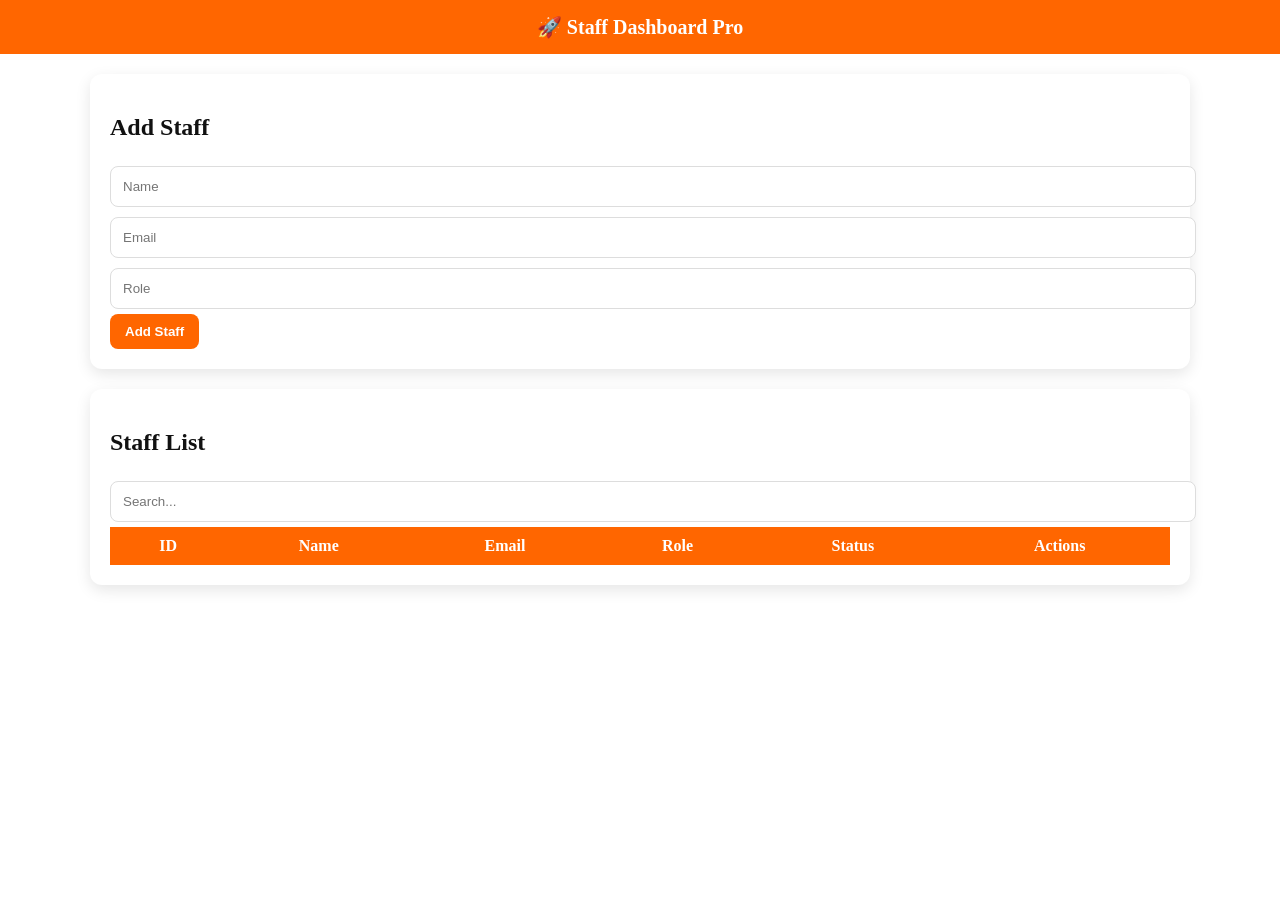
<file: project3-staff-management/src/main/resources/static/index.html>
<!DOCTYPE html>
<html>
<head>
<meta charset="UTF-8">
<title>Staff Dashboard Pro</title>

<style>
body {
    font-family: 'Segoe UI';
    margin: 0;
    background: #ffffff;
    color: #111;
}

/* NAVBAR */
.navbar {
    background: #ff6600;
    padding: 15px;
    font-size: 20px;
    color: white;
    font-weight: bold;
    text-align: center;
}

/* CONTAINER */
.container {
    padding: 20px;
    max-width: 1100px;
    margin: auto;
}

/* CARD */
.card {
    background: white;
    padding: 20px;
    border-radius: 12px;
    margin-bottom: 20px;
    box-shadow: 0 5px 15px rgba(0,0,0,0.1);
}

/* INPUT */
input {
    width: 100%;
    padding: 12px;
    margin: 5px 0;
    border-radius: 8px;
    border: 1px solid #ddd;
}

/* BUTTONS */
button {
    padding: 10px 15px;
    border-radius: 8px;
    border: none;
    cursor: pointer;
    font-weight: bold;
}

.add {
    background: #ff6600;
    color: white;
}

.add:hover {
    background: #e65c00;
}

.delete {
    background: #ff4d4d;
    color: white;
}

.update {
    background: #22c55e;
    color: white;
}

/* TABLE */
table {
    width: 100%;
    border-collapse: collapse;
}

th {
    background: #ff6600;
    color: white;
    padding: 10px;
}

td {
    padding: 10px;
    border-bottom: 1px solid #eee;
}

tr:hover {
    background: #f9f9f9;
}

/* STATUS */
.active {
    background: #22c55e;
    padding: 4px 8px;
    border-radius: 6px;
    color: white;
}
</style>
</head>

<body>

<div class="navbar">
🚀 Staff Dashboard Pro
</div>

<div class="container">

<div class="card">
<h2>Add Staff</h2>
<input id="name" placeholder="Name">
<input id="email" placeholder="Email">
<input id="role" placeholder="Role">
<button class="add" onclick="addStaff()">Add Staff</button>
</div>

<div class="card">

<h2>Staff List</h2>

<input id="search" placeholder="Search..." onkeyup="searchStaff()">

<table>
<thead>
<tr>
<th>ID</th>
<th>Name</th>
<th>Email</th>
<th>Role</th>
<th>Status</th>
<th>Actions</th>
</tr>
</thead>
<tbody id="tableBody"></tbody>
</table>

</div>

</div>

<script>

const API = "http://localhost:9091/api/staff";
let allData = [];

// LOAD
function loadStaff() {
    fetch(API)
    .then(res => res.json())
    .then(data => {
        allData = data;
        render(data);
    });
}

// RENDER
function render(data) {
    let html = "";
    data.forEach(s => {
        html += `
        <tr>
            <td>${s.id}</td>
            <td>${s.name}</td>
            <td>${s.email || "-"}</td>
            <td>${s.role || "-"}</td>
            <td><span class="active">Active</span></td>
            <td>
                <button class="update" onclick="updateStaff(${s.id})">Edit</button>
                <button class="delete" onclick="deleteStaff(${s.id})">Delete</button>
            </td>
        </tr>`;
    });
    document.getElementById("tableBody").innerHTML = html;
}

// ADD
function addStaff() {
    const name = document.getElementById("name").value;
    const email = document.getElementById("email").value;
    const role = document.getElementById("role").value;

    if (!name || !email || !role) {
        alert("Fill all fields");
        return;
    }

    fetch(API, {
        method: "POST",
        headers: {"Content-Type": "application/json"},
        body: JSON.stringify({ name, email, role })
    }).then(() => {
        document.getElementById("name").value = "";
        document.getElementById("email").value = "";
        document.getElementById("role").value = "";
        loadStaff();
    });
}

// DELETE
function deleteStaff(id) {
    fetch(API + "/" + id, { method: "DELETE" })
        .then(loadStaff);
}

// UPDATE (simple version)
function updateStaff(id) {
    const name = prompt("New name:");
    const email = prompt("New email:");
    const role = prompt("New role:");

    if (!name || !email || !role) return;

    fetch(API + "/" + id + "?name=" + name + "&email=" + email + "&role=" + role, {
        method: "PUT"
    }).then(loadStaff);
}

// SEARCH
function searchStaff() {
    const val = document.getElementById("search").value.toLowerCase();
    const filtered = allData.filter(s =>
        s.name.toLowerCase().includes(val)
    );
    render(filtered);
}

// AUTO LOAD
loadStaff();

</script>

</body>
</html>
</file>
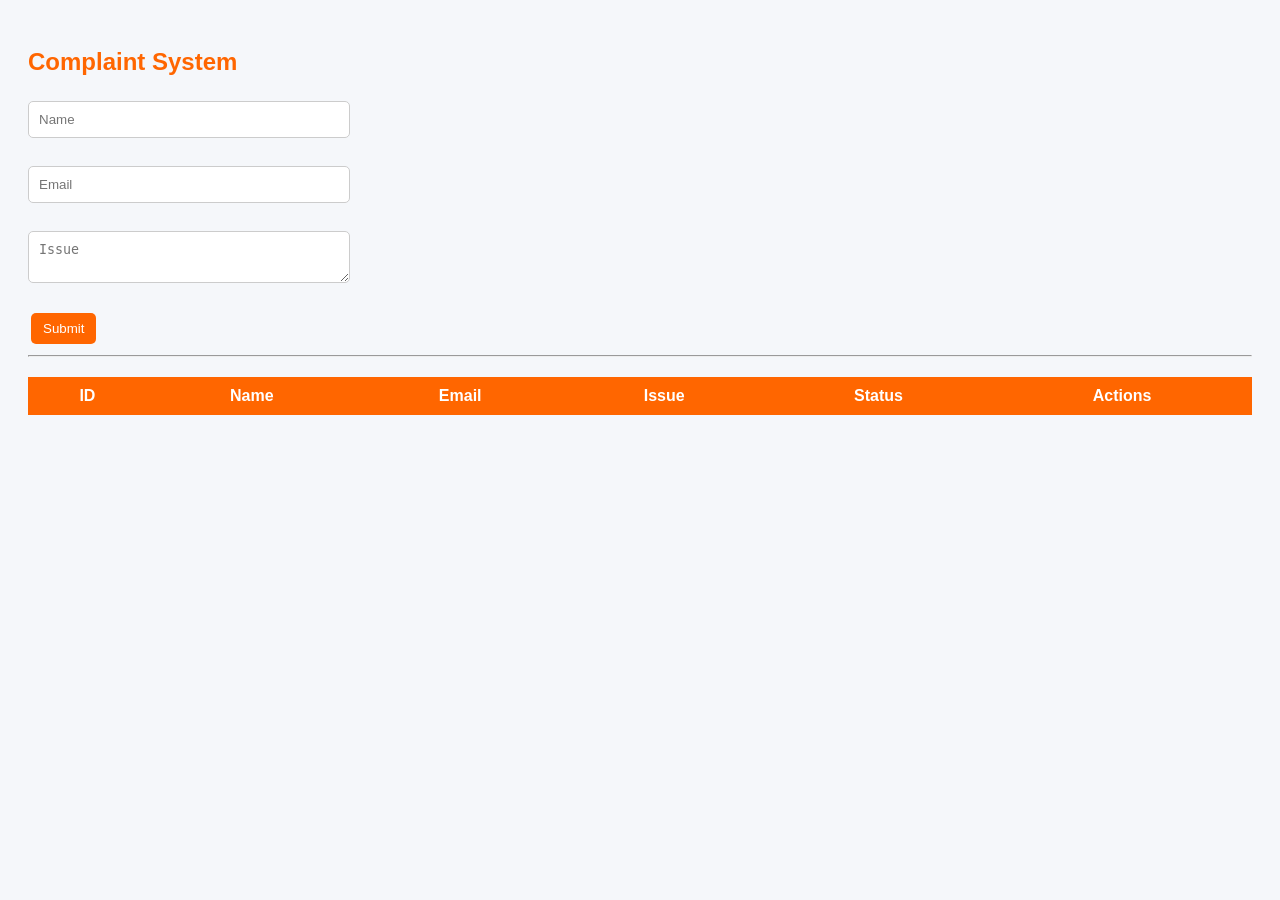
<file: project2-complaint-management/complaint-system/src/main/resources/static/index.html>
<!DOCTYPE html>
<html>
<head>
    <title>Complaint System</title>

    <style>
        body {
            font-family: Arial;
            background: #f5f7fa;
            padding: 20px;
        }

        h2 {
            color: #ff6600;
        }

        input, textarea {
            width: 300px;
            padding: 10px;
            margin: 5px 0;
            border-radius: 5px;
            border: 1px solid #ccc;
        }

        button {
            padding: 8px 12px;
            margin: 3px;
            border: none;
            border-radius: 5px;
            cursor: pointer;
        }

        .submit-btn {
            background: #ff6600;
            color: white;
        }

        .resolve-btn {
            background: green;
            color: white;
        }

        .delete-btn {
            background: red;
            color: white;
        }

        table {
            margin-top: 20px;
            width: 100%;
            background: white;
            border-collapse: collapse;
        }

        th {
            background: #ff6600;
            color: white;
        }

        td, th {
            padding: 10px;
            text-align: center;
        }
    </style>

</head>

<body>

<h2>Complaint System</h2>

<input id="name" placeholder="Name"><br><br>
<input id="email" placeholder="Email"><br><br>
<textarea id="issue" placeholder="Issue"></textarea><br><br>

<button class="submit-btn" onclick="addComplaint()">Submit</button>

<hr>

<table>
    <thead>
        <tr>
            <th>ID</th>
            <th>Name</th>
            <th>Email</th>
            <th>Issue</th>
            <th>Status</th>
            <th>Actions</th>
        </tr>
    </thead>
    <tbody id="tableBody"></tbody>
</table>

<script>

const API = "http://localhost:9090/api/complaints";

function loadComplaints() {
    fetch(API)
        .then(res => res.json())
        .then(data => {
            let html = "";

            data.forEach(c => {
                html += `
                <tr>
                    <td>${c.id}</td>
                    <td>${c.name}</td>
                    <td>${c.email}</td>
                    <td>${c.issue}</td>
                    <td>${c.status}</td>
                    <td>
                        <button class="resolve-btn" onclick="updateStatus(${c.id})">Resolve</button>
                        <button class="delete-btn" onclick="deleteComplaint(${c.id})">Delete</button>
                    </td>
                </tr>`;
            });

            document.getElementById("tableBody").innerHTML = html;
        });
}

function addComplaint() {
    const name = document.getElementById("name").value;
    const email = document.getElementById("email").value;
    const issue = document.getElementById("issue").value;

    if (!name || !email || !issue) {
        alert("Fill all fields!");
        return;
    }

    fetch(API, {
        method: "POST",
        headers: {"Content-Type": "application/json"},
        body: JSON.stringify({ name, email, issue })
    }).then(() => {
        loadComplaints();

        document.getElementById("name").value = "";
        document.getElementById("email").value = "";
        document.getElementById("issue").value = "";
    });
}

function deleteComplaint(id) {
    fetch(API + "/" + id, { method: "DELETE" })
        .then(loadComplaints);
}

function updateStatus(id) {
    fetch(API + "/" + id + "?status=Resolved", { method: "PUT" })
        .then(loadComplaints);
}

loadComplaints();

</script>

</body>
</html>
</file>
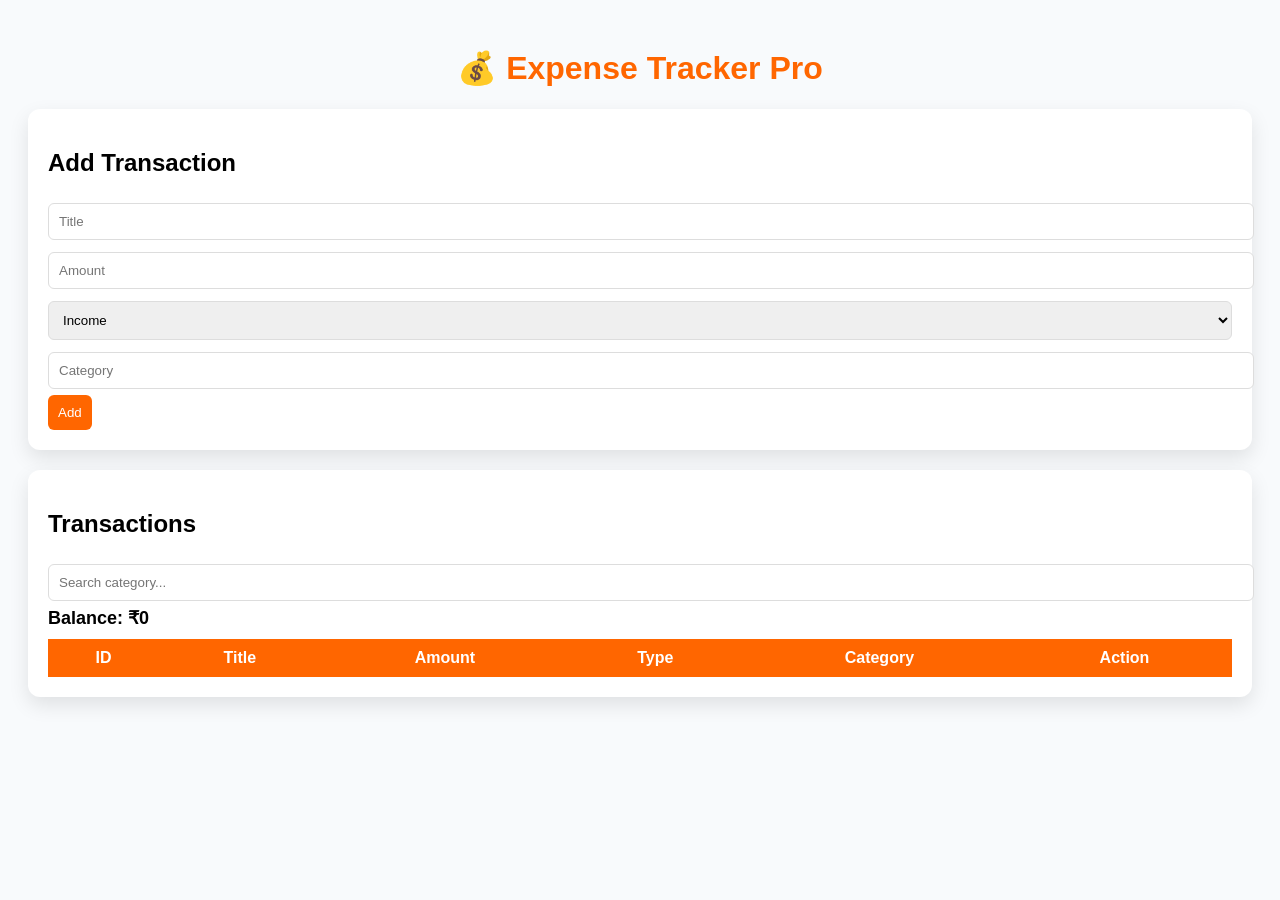
<file: project4-expense-tracker/expense_tracker/src/main/resources/static/index.html>
<!DOCTYPE html>
<html>
<head>
<meta charset="UTF-8">
<title>Expense Tracker Pro</title>

<style>
body {
    font-family: Arial;
    background: #f8fafc;
    padding: 20px;
}

/* HEADER */
h1 {
    color: #ff6600;
    text-align: center;
}

/* CARD */
.card {
    background: white;
    padding: 20px;
    border-radius: 12px;
    box-shadow: 0 8px 20px rgba(0,0,0,0.1);
    margin-bottom: 20px;
}

/* INPUTS */
input, select {
    width: 100%;
    padding: 10px;
    margin: 6px 0;
    border-radius: 6px;
    border: 1px solid #ddd;
}

/* BUTTON */
button {
    background: #ff6600;
    color: white;
    border: none;
    padding: 10px;
    border-radius: 6px;
    cursor: pointer;
    transition: 0.2s;
}
button:hover {
    transform: scale(1.05);
}

/* TABLE */
table {
    width: 100%;
    border-collapse: collapse;
}

th {
    background: #ff6600;
    color: white;
    padding: 10px;
}

td {
    padding: 10px;
    border-bottom: 1px solid #eee;
}

tr:hover {
    background: #f1f5f9;
}

/* COLORS */
.income { color: green; font-weight: bold; }
.expense { color: red; font-weight: bold; }

/* SUMMARY */
.summary {
    font-size: 18px;
    font-weight: bold;
    margin-bottom: 10px;
}
</style>
</head>

<body>

<h1>💰 Expense Tracker Pro</h1>

<div class="card">
<h2>Add Transaction</h2>

<input id="title" placeholder="Title">
<input id="amount" type="number" placeholder="Amount">

<select id="type">
<option>Income</option>
<option>Expense</option>
</select>

<input id="category" placeholder="Category">

<button onclick="add()">Add</button>
</div>

<div class="card">
<h2>Transactions</h2>

<input id="filter" placeholder="Search category..." onkeyup="filterCategory()">

<div class="summary" id="balance">Balance: ₹0</div>

<table>
<thead>
<tr>
<th>ID</th>
<th>Title</th>
<th>Amount</th>
<th>Type</th>
<th>Category</th>
<th>Action</th>
</tr>
</thead>
<tbody id="table"></tbody>
</table>

</div>

<script>

const API = "http://localhost:9092/api/expenses";
let all = [];

// LOAD
function load() {
    fetch(API)
    .then(res => res.json())
    .then(data => {
        all = data;
        render(data);
        updateSummary();
    });
}

// RENDER
function render(data) {
    let html = "";
    data.forEach(e => {
        html += `
        <tr>
            <td>${e.id}</td>
            <td>${e.title}</td>
            <td class="${e.type === 'Income' ? 'income' : 'expense'}">₹${e.amount}</td>
            <td>${e.type}</td>
            <td>${e.category}</td>
            <td>
                <button onclick="edit(${e.id})">Edit</button>
                <button onclick="del(${e.id})">Delete</button>
            </td>
        </tr>`;
    });
    document.getElementById("table").innerHTML = html;
}

// ADD
function add() {
    const title = document.getElementById("title").value;
    const amount = document.getElementById("amount").value;
    const type = document.getElementById("type").value;
    const category = document.getElementById("category").value;

    if (!title || !amount || !category) {
        alert("Fill all fields!");
        return;
    }

    fetch(API, {
        method: "POST",
        headers: {"Content-Type": "application/json"},
        body: JSON.stringify({ title, amount, type, category })
    }).then(() => {
        clearFields();
        load();
    });
}

// DELETE
function del(id) {
    fetch(API + "/" + id, { method: "DELETE" })
        .then(load);
}

// EDIT
function edit(id) {
    const title = prompt("New title:");
    const amount = prompt("New amount:");
    const type = prompt("Income or Expense:");
    const category = prompt("New category:");

    if (!title || !amount || !type || !category) return;

    fetch(API + "/" + id, {
        method: "PUT",
        headers: {"Content-Type": "application/json"},
        body: JSON.stringify({ title, amount, type, category })
    }).then(load);
}

// SUMMARY
function updateSummary() {
    let income = 0;
    let expense = 0;

    all.forEach(e => {
        if (e.type === "Income") income += Number(e.amount);
        else expense += Number(e.amount);
    });

    document.getElementById("balance").innerText =
    'Balance: ₹${income - expense} | Income: ₹${income} | Expense: ₹${expense}';
}

// FILTER
function filterCategory() {
    const val = document.getElementById("filter").value.toLowerCase();
    const filtered = all.filter(e =>
        e.category.toLowerCase().includes(val)
    );
    render(filtered);
}

// CLEAR INPUTS
function clearFields() {
    document.getElementById("title").value = "";
    document.getElementById("amount").value = "";
    document.getElementById("category").value = "";
}

// AUTO LOAD
load();

</script>

</body>
</html>
</file>
